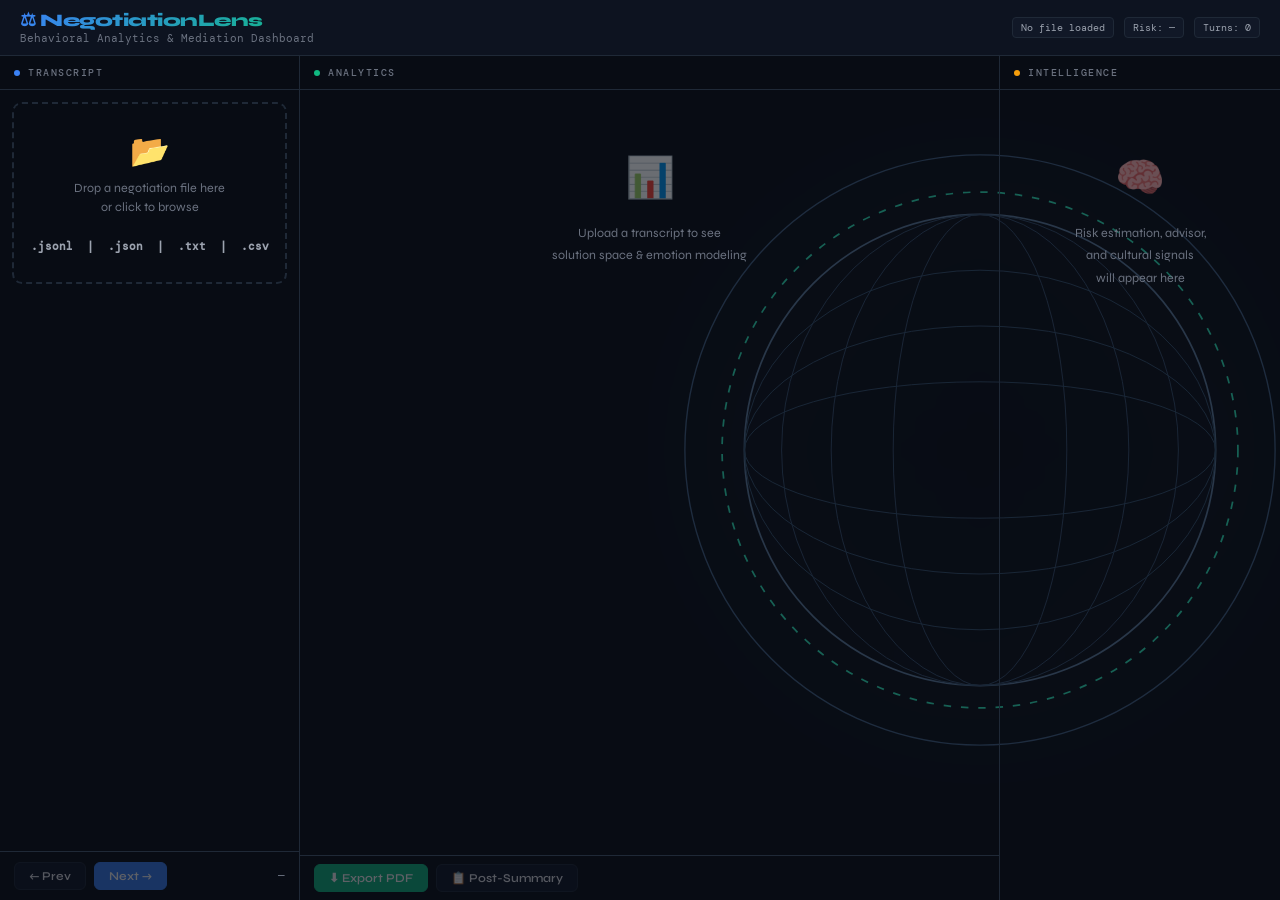
<file: templates/index.html>
<!DOCTYPE html>
<html lang="en">
<head>
<meta charset="UTF-8">
<meta name="viewport" content="width=device-width, initial-scale=1.0">
<title>Negotiation Dashboard</title>
<link rel="preconnect" href="https://fonts.googleapis.com">
<link href="https://fonts.googleapis.com/css2?family=DM+Mono:ital,wght@0,400;0,500;1,400&family=Syne:wght@400;600;700;800&display=swap" rel="stylesheet">
<style>
  :root {
    --bg:      #080c14;
    --surface: #0d1320;
    --card:    #111827;
    --border:  #1f2937;
    --accent:  #3b82f6;
    --green:   #10b981;
    --red:     #f43f5e;
    --amber:   #f59e0b;
    --muted:   #6b7280;
    --text:    #e5e7eb;
    --text2:   #9ca3af;
    --mono:    'DM Mono', monospace;
    --sans:    'Syne', sans-serif;
  }
  *, *::before, *::after { box-sizing: border-box; margin: 0; padding: 0; }
  html, body { height: 100%; overflow: hidden; }
  body {
    background: var(--bg);
    color: var(--text);
    font-family: var(--sans);
    display: flex;
    flex-direction: column;
  }

  /* ─── Top bar ─────────── */
  header {
    display: flex; align-items: center; gap: 14px;
    padding: 10px 20px;
    background: var(--surface);
    border-bottom: 1px solid var(--border);
    flex-shrink: 0;
  }
  header .logo {
    font-size: 1.1rem; font-weight: 800; letter-spacing: -0.5px;
    background: linear-gradient(135deg, #3b82f6, #10b981);
    -webkit-background-clip: text; -webkit-text-fill-color: transparent;
  }
  header .sub { font-size: 0.7rem; color: var(--muted); font-family: var(--mono); }
  .header-right { margin-left: auto; display: flex; gap: 10px; align-items: center; }
  .badge {
    font-size: 0.65rem; font-family: var(--mono);
    padding: 3px 8px; border-radius: 4px;
    background: var(--card); border: 1px solid var(--border);
    color: var(--text2);
  }
  .badge.green { border-color: var(--green); color: var(--green); }
  .badge.red   { border-color: var(--red);   color: var(--red);   }
  .badge.amber { border-color: var(--amber); color: var(--amber); }

  .bg-globe {
    position: fixed;
    right: -10px;
    top: 50%;
    width: 620px;
    height: 620px;
    transform: translateY(-50%);
    opacity: 0.42;
    pointer-events: none;
    z-index: 0;
    filter: drop-shadow(0 0 40px rgba(59,130,246,0.2)); mix-blend-mode: screen;
  }
  .bg-globe svg { width:100%; height:100%; }
  .bg-globe .ring { fill:none; stroke:#35506f; stroke-width:1.1; }
  .bg-globe .meridian { fill:none; stroke:#2a3f58; stroke-width:0.8; }
  .bg-globe .latitude { fill:none; stroke:#29425a; stroke-width:0.8; }
  .bg-globe .outline { fill:none; stroke:#4f6a87; stroke-width:1.4; }
  .bg-globe .sweep { fill:none; stroke:#22d3a5; stroke-width:1.4; stroke-dasharray:6 8; transform-origin:50% 50%; animation: spinGlobe 18s linear infinite; }
  @keyframes spinGlobe { from { transform: rotate(0deg);} to {transform: rotate(360deg);} }
  header, .main { position: relative; z-index: 1; }


  /* ─── Main layout ─────── */
  .main {
    display: grid;
    grid-template-columns: 300px 1fr 280px;
    flex: 1;
    overflow: hidden;
    gap: 0;
  }

  /* ─── Panels ──────────── */
  .panel {
    border-right: 1px solid var(--border);
    display: flex; flex-direction: column;
    overflow: hidden;
  }
  .panel:last-child { border-right: none; }
  .panel-header {
    padding: 10px 14px;
    font-size: 0.65rem; font-family: var(--mono); font-weight: 500;
    text-transform: uppercase; letter-spacing: 1.5px;
    color: var(--muted);
    border-bottom: 1px solid var(--border);
    flex-shrink: 0;
    display: flex; align-items: center; gap: 8px;
  }
  .panel-header .dot {
    width: 6px; height: 6px; border-radius: 50%;
    background: var(--accent);
  }
  .panel-body {
    flex: 1; overflow-y: auto; padding: 12px;
    scrollbar-width: thin; scrollbar-color: var(--border) transparent;
  }
  .panel-body::-webkit-scrollbar { width: 4px; }
  .panel-body::-webkit-scrollbar-thumb { background: var(--border); border-radius: 4px; }

  /* ─── Upload zone ─────── */
  #upload-zone {
    border: 2px dashed var(--border);
    border-radius: 10px;
    padding: 28px 16px;
    text-align: center;
    cursor: pointer;
    transition: all 0.2s;
  }
  #upload-zone:hover, #upload-zone.drag { border-color: var(--accent); background: rgba(59,130,246,0.05); }
  #upload-zone .icon { font-size: 2rem; margin-bottom: 8px; }
  #upload-zone p { font-size: 0.78rem; color: var(--muted); line-height: 1.5; }
  #upload-zone strong { color: var(--text2); font-family: var(--mono); font-size: 0.7rem; }
  #file-input { display: none; }

  /* ─── Transcript ──────── */
  .turn {
    padding: 8px 10px; border-radius: 7px;
    margin-bottom: 6px;
    border: 1px solid var(--border);
    font-size: 0.78rem; line-height: 1.5;
    transition: all 0.2s;
  }
  .turn.buyer  { background: rgba(59,130,246,0.06); border-color: rgba(59,130,246,0.2); }
  .turn.seller { background: rgba(244,63,94,0.06);  border-color: rgba(244,63,94,0.2); }
  .turn.mediator { background: rgba(16,185,129,0.06); border-color: rgba(16,185,129,0.2); }
  .turn.current { box-shadow: 0 0 0 2px var(--accent); }
  .turn.future { opacity: 0.25; filter: blur(0.5px); }
  .turn-label {
    font-family: var(--mono); font-size: 0.6rem; font-weight: 500;
    margin-bottom: 3px;
    display: flex; justify-content: space-between;
  }
  .turn-label .buyer-l  { color: var(--accent); }
  .turn-label .seller-l { color: var(--red); }
  .turn-label .mediator-l { color: var(--green); }
  .turn-label .turn-idx { color: var(--muted); }

  /* ─── Emotion pills ───── */
  .emo-pills { display: flex; gap: 4px; flex-wrap: wrap; margin-top: 5px; }
  .emo-pill {
    font-size: 0.55rem; font-family: var(--mono);
    padding: 2px 6px; border-radius: 3px;
    background: var(--surface); border: 1px solid var(--border);
    color: var(--muted);
  }
  .emo-pill.high { border-color: var(--amber); color: var(--amber); }

  /* ─── Controls ────────── */
  .controls {
    padding: 10px 14px;
    border-top: 1px solid var(--border);
    display: flex; gap: 8px; align-items: center;
    flex-shrink: 0;
  }
  .btn {
    padding: 6px 14px; border-radius: 6px;
    font-family: var(--sans); font-size: 0.75rem; font-weight: 600;
    cursor: pointer; border: 1px solid var(--border);
    background: var(--card); color: var(--text);
    transition: all 0.15s;
  }
  .btn:hover:not(:disabled) { background: var(--accent); border-color: var(--accent); color: white; }
  .btn:disabled { opacity: 0.35; cursor: not-allowed; }
  .btn.accent { background: var(--accent); border-color: var(--accent); color: white; }
  .btn.accent:hover { background: #2563eb; }
  .btn.green { background: var(--green); border-color: var(--green); color: white; }
  .btn.green:hover { background: #059669; }
  .turn-counter {
    font-family: var(--mono); font-size: 0.7rem;
    color: var(--muted); margin-left: auto;
  }

  /* ─── Viz panel ───────── */
  .viz-panel {
    display: flex; flex-direction: column; gap: 0;
    overflow: hidden;
  }
  .viz-top {
    flex: 1; padding: 12px;
    display: flex; flex-direction: column; gap: 10px;
    overflow-y: auto;
    scrollbar-width: thin; scrollbar-color: var(--border) transparent;
  }
  .viz-card {
    background: var(--card); border: 1px solid var(--border);
    border-radius: 8px; overflow: hidden;
  }
  .viz-card-header {
    padding: 7px 12px;
    font-size: 0.63rem; font-family: var(--mono);
    color: var(--muted); text-transform: uppercase; letter-spacing: 1px;
    border-bottom: 1px solid var(--border);
    display: flex; align-items: center; justify-content: space-between;
  }
  .viz-card img { width: 100%; display: block; }
  .emotion-select {
    background: var(--surface); border: 1px solid var(--border);
    color: var(--text2); font-family: var(--mono); font-size: 0.65rem;
    padding: 2px 6px; border-radius: 4px; cursor: pointer;
  }
  .emotion-select:focus { outline: none; border-color: var(--accent); }

  /* ─── Stats grid ──────── */
  .stat-grid { display: grid; grid-template-columns: 1fr 1fr; gap: 6px; margin-bottom: 10px; }
  .stat-card {
    background: var(--card); border: 1px solid var(--border);
    border-radius: 7px; padding: 8px 10px;
  }
  .stat-label { font-size: 0.58rem; font-family: var(--mono); color: var(--muted); text-transform: uppercase; letter-spacing: 1px; }
  .stat-val   { font-size: 1.2rem; font-weight: 700; margin-top: 2px; }
  .stat-val.blue  { color: var(--accent); }
  .stat-val.green { color: var(--green); }
  .stat-val.red   { color: var(--red); }
  .stat-val.amber { color: var(--amber); }

  /* ─── Risk bar ────────── */
  .risk-bar-wrap { background: var(--border); border-radius: 3px; height: 6px; margin: 6px 0; overflow: hidden; }
  .risk-bar { height: 100%; border-radius: 3px; transition: width 0.4s; }

  /* ─── Advisor card ────── */
  .advisor-card {
    background: var(--card); border: 1px solid var(--border);
    border-radius: 8px; padding: 10px 12px; margin-bottom: 8px;
  }
  .advisor-card.intervene { border-color: var(--amber); }
  .advisor-top { display: flex; align-items: center; gap: 8px; margin-bottom: 7px; }
  .advisor-badge {
    font-size: 0.6rem; font-family: var(--mono); font-weight: 600;
    padding: 2px 8px; border-radius: 4px;
  }
  .advisor-badge.intervene { background: rgba(245,158,11,0.15); border: 1px solid var(--amber); color: var(--amber); }
  .advisor-badge.observe   { background: rgba(16,185,129,0.1);  border: 1px solid var(--green); color: var(--green); }
  .odds-bar { display: flex; height: 8px; border-radius: 4px; overflow: hidden; margin: 6px 0; }
  .odds-success  { background: var(--green); transition: flex 0.4s; }
  .odds-walkaway { background: var(--red);   transition: flex 0.4s; }
  .suggestion-text {
    font-size: 0.72rem; color: var(--text2); line-height: 1.5;
    padding: 6px 8px; background: var(--surface); border-radius: 5px;
    border-left: 2px solid var(--accent); font-style: italic;
    margin-top: 6px;
  }
  .reasons-list { margin-top: 5px; }
  .reason-item {
    font-size: 0.65rem; font-family: var(--mono); color: var(--text2);
    padding: 2px 0;
  }
  .reason-item::before { content: '⚠ '; color: var(--amber); }

  /* ─── Country panel ───── */
  .country-row { display: flex; gap: 8px; margin-bottom: 8px; }
  .country-card {
    flex: 1; background: var(--card); border: 1px solid var(--border);
    border-radius: 7px; padding: 8px 10px;
  }
  .country-role { font-size: 0.58rem; font-family: var(--mono); color: var(--muted); text-transform: uppercase; letter-spacing: 1px; }
  .country-name { font-size: 1rem; font-weight: 700; margin-top: 2px; }
  .country-conf { font-size: 0.62rem; font-family: var(--mono); color: var(--muted); margin-top: 1px; }
  .country-card.buyer  { border-left: 3px solid var(--accent); }
  .country-card.seller { border-left: 3px solid var(--red); }

  /* ─── Placeholder ─────── */
  .placeholder {
    text-align: center; padding: 40px 20px;
    color: var(--muted); font-size: 0.78rem; line-height: 1.8;
  }
  .placeholder .ph-icon { font-size: 2.5rem; margin-bottom: 8px; opacity: 0.4; }

  /* ─── Export bar ──────── */
  .export-bar {
    padding: 8px 14px; border-top: 1px solid var(--border);
    display: flex; gap: 8px; flex-shrink: 0;
  }

  /* ─── Toast ───────────── */
  #toast {
    position: fixed; bottom: 20px; left: 50%; transform: translateX(-50%);
    background: var(--green); color: white;
    padding: 8px 18px; border-radius: 6px;
    font-size: 0.78rem; font-family: var(--mono);
    opacity: 0; pointer-events: none; transition: opacity 0.3s;
    z-index: 100;
  }
  #toast.show { opacity: 1; }
  #toast.error { background: var(--red); }

  /* ─── Loading spinner ─── */
  .spinner {
    width: 18px; height: 18px; border-radius: 50%;
    border: 2px solid var(--border); border-top-color: var(--accent);
    animation: spin 0.8s linear infinite; display: none;
  }
  @keyframes spin { to { transform: rotate(360deg); } }

  /* ─── Section label ───── */
  .section-label {
    font-size: 0.6rem; font-family: var(--mono); color: var(--muted);
    text-transform: uppercase; letter-spacing: 1.5px; margin-bottom: 6px;
    padding-bottom: 4px; border-bottom: 1px solid var(--border);
  }
</style>
</head>
<body>

<div class="bg-globe" aria-hidden="true">
  <svg viewBox="0 0 500 500">
    <circle class="ring" cx="250" cy="250" r="238"/>
    <circle class="outline" cx="250" cy="250" r="190"/>
    <ellipse class="meridian" cx="250" cy="250" rx="70" ry="190"/>
    <ellipse class="meridian" cx="250" cy="250" rx="120" ry="190"/>
    <ellipse class="meridian" cx="250" cy="250" rx="160" ry="190"/>
    <ellipse class="latitude" cx="250" cy="250" rx="190" ry="55"/>
    <ellipse class="latitude" cx="250" cy="250" rx="190" ry="100"/>
    <ellipse class="latitude" cx="250" cy="250" rx="190" ry="145"/>
    <circle class="sweep" cx="250" cy="250" r="208"/>
  </svg>
</div>

<header>
  <div>
    <div class="logo">⚖ NegotiationLens</div>
    <div class="sub">Behavioral Analytics & Mediation Dashboard</div>
  </div>
  <div class="header-right">
    <span id="hdr-filename" class="badge">No file loaded</span>
    <span id="hdr-risk"     class="badge">Risk: —</span>
    <span id="hdr-turns"    class="badge">Turns: 0</span>
    <div class="spinner" id="global-spinner"></div>
  </div>
</header>

<div class="main">

  <!-- ── LEFT: Upload + Transcript ── -->
  <div class="panel" id="left-panel">
    <div class="panel-header"><div class="dot"></div> Transcript</div>
    <div class="panel-body" id="transcript-body">
      <div id="upload-zone" onclick="document.getElementById('file-input').click()"
           ondragover="ev.preventDefault();this.classList.add('drag')"
           ondragleave="this.classList.remove('drag')"
           ondrop="handleDrop(event)">
        <div class="icon">📂</div>
        <p>Drop a negotiation file here<br>or click to browse</p>
        <br>
        <strong>.jsonl &nbsp;|&nbsp; .json &nbsp;|&nbsp; .txt &nbsp;|&nbsp; .csv</strong>
      </div>
      <input type="file" id="file-input" accept=".json,.jsonl,.txt,.csv" onchange="handleFile(event)">
      <div id="turns-list"></div>
    </div>
    <div class="controls">
      <button class="btn" id="btn-prev" disabled onclick="step(-1)">← Prev</button>
      <button class="btn accent" id="btn-next" disabled onclick="step(1)">Next →</button>
      <span class="turn-counter" id="turn-counter">—</span>
    </div>
  </div>

  <!-- ── CENTER: Visualizations ── -->
  <div class="panel viz-panel">
    <div class="panel-header"><div class="dot" style="background:var(--green)"></div> Analytics</div>
    <div class="viz-top" id="viz-area">
      <div class="placeholder">
        <div class="ph-icon">📊</div>
        <div>Upload a transcript to see<br>solution space & emotion modeling</div>
      </div>
    </div>
    <div class="export-bar">
      <button class="btn green" id="btn-export" disabled onclick="exportPDF()">⬇ Export PDF</button>
      <button class="btn" id="btn-summary" disabled onclick="showSummary()">📋 Post-Summary</button>
    </div>
  </div>

  <!-- ── RIGHT: Sidebar analytics ── -->
  <div class="panel">
    <div class="panel-header"><div class="dot" style="background:var(--amber)"></div> Intelligence</div>
    <div class="panel-body" id="sidebar-body">
      <div class="placeholder">
        <div class="ph-icon">🧠</div>
        <div>Risk estimation, advisor,<br>and cultural signals<br>will appear here</div>
      </div>
    </div>
  </div>

</div>

<div id="toast"></div>

<script>
let state = {
  turns: [],
  prefs: {},
  currentIdx: -1,
  filename: '',
  preImg: '',
  postImg: '',
  emotionImg: '',
  currentDim: 'valence',
};

// ─── Drag & drop ───────────────────────────────────────────────────────────
function handleDrop(ev) {
  ev.preventDefault();
  document.getElementById('upload-zone').classList.remove('drag');
  const file = ev.dataTransfer.files[0];
  if (file) uploadFile(file);
}
function handleFile(ev) {
  const file = ev.target.files[0];
  if (file) uploadFile(file);
}

// ─── Upload ────────────────────────────────────────────────────────────────
async function uploadFile(file) {
  showSpinner(true);
  const fd = new FormData();
  fd.append('file', file);
  try {
    const res  = await fetch('/upload', { method: 'POST', body: fd });
    const data = await res.json();
    if (data.error) { toast(data.error, true); return; }
    state.turns    = data.turns;
    state.prefs    = data.preferences;
    state.filename = data.filename;
    state.preImg   = data.pareto_img;
    state.currentIdx = -1;
    document.getElementById('upload-zone').style.display = 'none';
    renderTranscript();
    renderPreViz(data);
    renderCountry(data.country);
    document.getElementById('btn-next').disabled = false;
    document.getElementById('btn-export').disabled = false;
    document.getElementById('btn-summary').disabled = false;
    document.getElementById('hdr-filename').textContent = data.filename;
    document.getElementById('hdr-turns').textContent = `Turns: ${data.turns.length}`;
    toast('Transcript loaded successfully');
  } catch(e) { toast('Upload failed: ' + e.message, true); }
  finally { showSpinner(false); }
}

// ─── Render transcript ─────────────────────────────────────────────────────
function renderTranscript() {
  const list = document.getElementById('turns-list');
  list.innerHTML = state.turns.map((t, i) => {
    const role = t.speaker.toLowerCase();
    const emos = t.emotions || {};
    const pills = Object.entries(emos)
      .filter(([k]) => k !== 'valence')
      .map(([k, v]) => `<span class="emo-pill ${v > 0.3 ? 'high' : ''}">${k}: ${v.toFixed(2)}</span>`)
      .join('');
    return `
    <div class="turn ${role}" id="turn-${i}" data-idx="${i}">
      <div class="turn-label">
        <span class="${role}-l">${t.speaker}</span>
        <span class="turn-idx">#${i}</span>
      </div>
      <div>${escHtml(t.text)}</div>
      <div class="emo-pills">${pills}</div>
    </div>`;
  }).join('');
  updateTurnHighlights();
}

// ─── Step through turns ────────────────────────────────────────────────────
async function step(dir) {
  const newIdx = state.currentIdx + dir;
  if (newIdx < 0 || newIdx >= state.turns.length) return;
  state.currentIdx = newIdx;
  updateTurnHighlights();
  document.getElementById('turn-counter').textContent = `${newIdx + 1} / ${state.turns.length}`;
  document.getElementById('btn-prev').disabled = newIdx <= 0;
  document.getElementById('btn-next').disabled = newIdx >= state.turns.length - 1;
  // Scroll current turn into view
  const el = document.getElementById(`turn-${newIdx}`);
  if (el) el.scrollIntoView({ behavior: 'smooth', block: 'nearest' });

  showSpinner(true);
  try {
    const res  = await fetch('/step', {
      method: 'POST',
      headers: { 'Content-Type': 'application/json' },
      body: JSON.stringify({ idx: newIdx, turns: state.turns, emotion_dim: state.currentDim }),
    });
    const data = await res.json();
    state.emotionImg = data.emotion_img;
    renderStepViz(data);
    renderSidebar(data);
    document.getElementById('hdr-risk').textContent = `Risk: ${data.risk.label}`;
    document.getElementById('hdr-risk').className = 'badge ' + riskColor(data.risk.label);
  } catch(e) { toast('Step error: ' + e, true); }
  finally { showSpinner(false); }
}

function updateTurnHighlights() {
  document.querySelectorAll('.turn').forEach(el => {
    const i = parseInt(el.dataset.idx);
    el.classList.remove('current', 'future');
    if (i === state.currentIdx) el.classList.add('current');
    if (i > state.currentIdx)  el.classList.add('future');
  });
}

// ─── Pre-negotiation viz ───────────────────────────────────────────────────
function renderPreViz(data) {
  const area = document.getElementById('viz-area');
  area.innerHTML = `
    <div class="viz-card">
      <div class="viz-card-header">Pre-Negotiation Solution Space</div>
      <img src="data:image/png;base64,${data.pareto_img}" alt="Pareto">
    </div>
    <div class="viz-card">
      <div class="viz-card-header">
        Emotion Trajectory
        <select class="emotion-select" onchange="changeDim(this.value)">
          <option value="valence">Valence</option>
          <option value="anger">Anger</option>
          <option value="joy">Joy</option>
          <option value="fear">Fear</option>
          <option value="sadness">Sadness</option>
        </select>
      </div>
      <img id="emotion-img" src="" alt="Emotions" style="display:none">
      <div id="emo-placeholder" style="padding:20px;text-align:center;color:var(--muted);font-size:0.75rem">
        Step through turns to see emotion trajectory
      </div>
    </div>`;
}

function renderStepViz(data) {
  const img = document.getElementById('emotion-img');
  const ph  = document.getElementById('emo-placeholder');
  if (img) {
    img.src = 'data:image/png;base64,' + data.emotion_img;
    img.style.display = 'block';
    if (ph) ph.style.display = 'none';
  }
}

async function changeDim(dim) {
  state.currentDim = dim;
  if (state.currentIdx < 0) return;
  showSpinner(true);
  try {
    const res  = await fetch('/step', {
      method: 'POST',
      headers: { 'Content-Type': 'application/json' },
      body: JSON.stringify({ idx: state.currentIdx, turns: state.turns, emotion_dim: dim }),
    });
    const data = await res.json();
    state.emotionImg = data.emotion_img;
    renderStepViz(data);
  } finally { showSpinner(false); }
}

// ─── Post-summary ──────────────────────────────────────────────────────────
async function showSummary() {
  showSpinner(true);
  try {
    const res  = await fetch('/summary', {
      method: 'POST',
      headers: { 'Content-Type': 'application/json' },
      body: JSON.stringify({ turns: state.turns, prefs: state.prefs }),
    });
    const data = await res.json();
    state.postImg    = data.post_img;
    state.emotionImg = data.emotion_img;
    const area = document.getElementById('viz-area');
    area.innerHTML = `
      <div style="font-size:0.65rem;font-family:var(--mono);color:var(--green);padding:4px 0 8px;border-bottom:1px solid var(--border);margin-bottom:8px">
        ✓ POST-NEGOTIATION SUMMARY
      </div>
      <div class="stat-grid">
        <div class="stat-card"><div class="stat-label">Final Risk</div><div class="stat-val ${riskColor(data.risk.label)}">${data.risk.label}</div></div>
        <div class="stat-card"><div class="stat-label">Agreement</div><div class="stat-val green">${data.final_price ? '$' + data.final_price.toFixed(0) : 'N/A'}</div></div>
        <div class="stat-card"><div class="stat-label">Neg. Signals</div><div class="stat-val amber">${data.risk.negative_signals}</div></div>
        <div class="stat-card"><div class="stat-label">Threats</div><div class="stat-val red">${data.risk.threats}</div></div>
      </div>
      <div class="viz-card">
        <div class="viz-card-header">Post-Negotiation Solution Space ${data.final_price ? '— Agreement marked' : ''}</div>
        <img src="data:image/png;base64,${data.post_img}">
      </div>
      <div class="viz-card">
        <div class="viz-card-header">Full Emotion Trajectory</div>
        <img src="data:image/png;base64,${data.emotion_img}">
      </div>`;
  } catch(e) { toast('Summary error: ' + e, true); }
  finally { showSpinner(false); }
}

// ─── Sidebar ───────────────────────────────────────────────────────────────
function renderSidebar(data) {
  const risk    = data.risk;
  const advisor = data.advisor;
  const riskW   = Math.round(risk.score * 100);
  const riskC   = risk.label === 'Low' ? 'var(--green)' : risk.label === 'Medium' ? 'var(--amber)' : 'var(--red)';
  const reasons = (advisor.reasons || []).map(r => `<div class="reason-item">${r}</div>`).join('');
  document.getElementById('sidebar-body').innerHTML = `
    <div class="section-label">Failure Risk</div>
    <div class="stat-grid">
      <div class="stat-card">
        <div class="stat-label">Score</div>
        <div class="stat-val ${riskColor(risk.label)}">${(risk.score * 100).toFixed(0)}%</div>
      </div>
      <div class="stat-card">
        <div class="stat-label">Level</div>
        <div class="stat-val ${riskColor(risk.label)}">${risk.label}</div>
      </div>
    </div>
    <div class="risk-bar-wrap"><div class="risk-bar" style="width:${riskW}%;background:${riskC}"></div></div>

    <div class="section-label">Advisor</div>
    <div class="advisor-card ${advisor.should_intervene ? 'intervene' : ''}">
      <div class="advisor-top">
        <span class="advisor-badge ${advisor.should_intervene ? 'intervene' : 'observe'}">${advisor.action}</span>
        <span style="font-size:0.65rem;font-family:var(--mono);color:var(--muted)">${advisor.should_intervene ? 'Intervention recommended' : 'Monitoring'}</span>
      </div>
      <div style="font-size:0.62rem;font-family:var(--mono);color:var(--muted);margin-bottom:4px">
        Success ${(advisor.success_odds * 100).toFixed(0)}% &nbsp;|&nbsp; Walkaway ${(advisor.walkaway_odds * 100).toFixed(0)}%
      </div>
      <div class="odds-bar">
        <div class="odds-success"  style="flex:${advisor.success_odds}"></div>
        <div class="odds-walkaway" style="flex:${advisor.walkaway_odds}"></div>
      </div>
      ${reasons ? `<div class="reasons-list">${reasons}</div>` : ''}
      <div class="suggestion-text">${advisor.suggestion}</div>
    </div>

    <div id="country-section"></div>`;
}

function renderCountry(country) {
  const bConf = (country.buyer.confidence * 100).toFixed(0);
  const sConf = (country.seller.confidence * 100).toFixed(0);
  // Defer insertion into sidebar (may not exist yet)
  const section = document.getElementById('country-section');
  if (!section) {
    setTimeout(() => renderCountry(country), 500);
    return;
  }
  const existing = document.getElementById('sidebar-body');
  existing.innerHTML += `
    <div class="section-label" style="margin-top:10px">Country of Origin</div>
    <div style="font-size:0.62rem;font-family:var(--mono);color:var(--muted);margin-bottom:6px">
      Detected language: ${country.language}
    </div>
    <div class="country-row">
      <div class="country-card buyer">
        <div class="country-role">Buyer</div>
        <div class="country-name">${country.buyer.country}</div>
        <div class="country-conf">${bConf}% confidence</div>
      </div>
      <div class="country-card seller">
        <div class="country-role">Seller</div>
        <div class="country-name">${country.seller.country}</div>
        <div class="country-conf">${sConf}% confidence</div>
      </div>
    </div>`;
}

// ─── PDF Export ────────────────────────────────────────────────────────────
async function exportPDF() {
  showSpinner(true);
  toast('Generating PDF…');
  // Get latest post-summary data if not already done
  if (!state.postImg) {
    try {
      const res  = await fetch('/summary', {
        method: 'POST',
        headers: {'Content-Type':'application/json'},
        body: JSON.stringify({turns: state.turns, prefs: state.prefs}),
      });
      const data = await res.json();
      state.postImg    = data.post_img;
      state.emotionImg = data.emotion_img;
    } catch(e) {}
  }
  try {
    const res = await fetch('/export_pdf', {
      method: 'POST',
      headers: {'Content-Type': 'application/json'},
      body: JSON.stringify({
        turns: state.turns,
        prefs: state.prefs,
        filename: state.filename,
        pre_img: state.preImg,
        post_img: state.postImg,
        emotion_img: state.emotionImg,
      }),
    });
    const blob = await res.blob();
    const url  = URL.createObjectURL(blob);
    const a    = document.createElement('a');
    a.href = url; a.download = 'negotiation_report.pdf';
    a.click(); URL.revokeObjectURL(url);
    toast('PDF downloaded!');
  } catch(e) { toast('PDF export failed: ' + e, true); }
  finally { showSpinner(false); }
}

// ─── Helpers ───────────────────────────────────────────────────────────────
function riskColor(label) {
  return label === 'Low' ? 'green' : label === 'Medium' ? 'amber' : 'red';
}
function showSpinner(v) {
  document.getElementById('global-spinner').style.display = v ? 'block' : 'none';
}
function toast(msg, err) {
  const t = document.getElementById('toast');
  t.textContent = msg;
  t.className   = 'show' + (err ? ' error' : '');
  setTimeout(() => { t.className = ''; }, 3000);
}
function escHtml(s) {
  return s.replace(/&/g,'&amp;').replace(/</g,'&lt;').replace(/>/g,'&gt;');
}
</script>
</body>
</html>
</file>
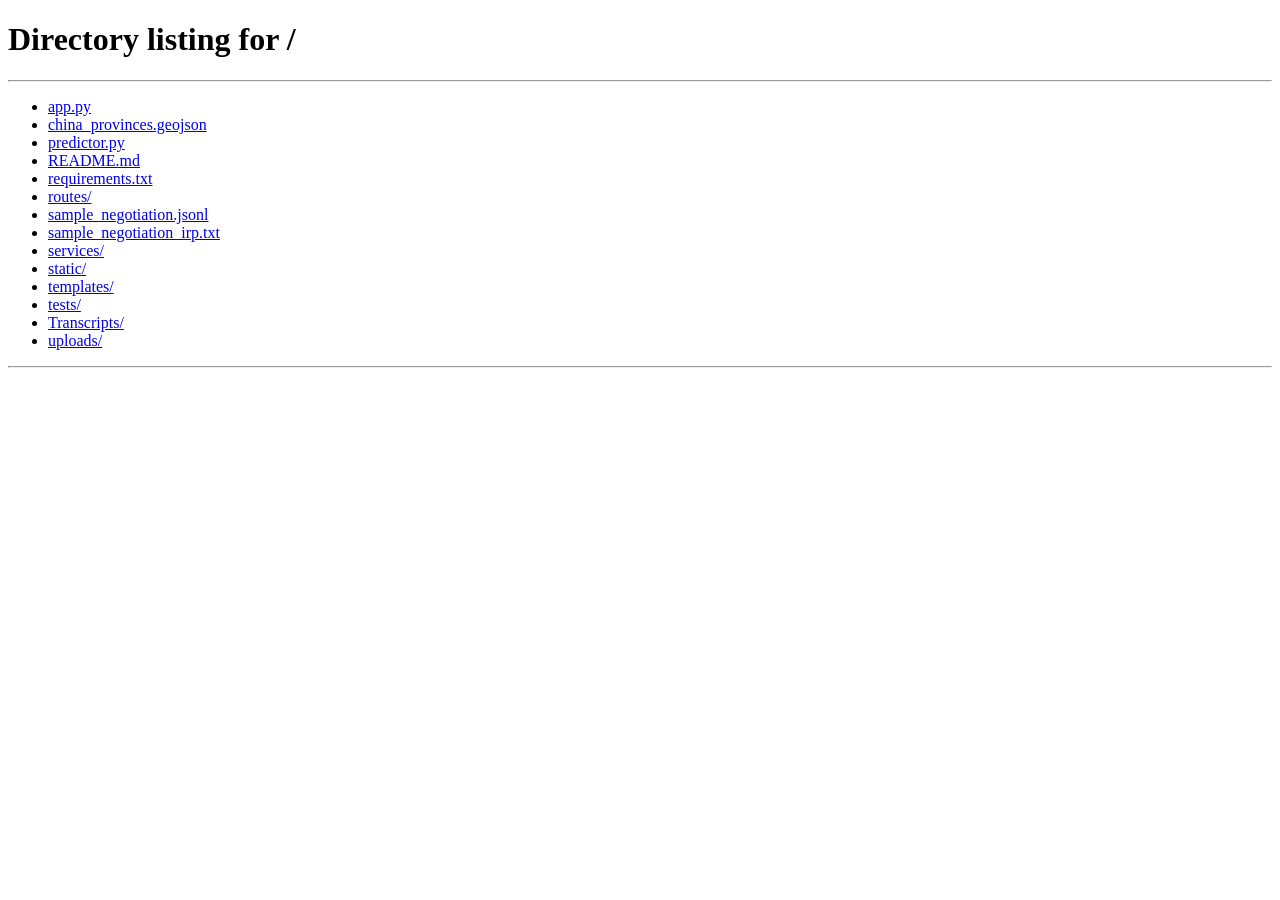
<file: templates/post.html>
<!DOCTYPE html>
<html lang="en">
<head>
<meta charset="UTF-8"><meta name="viewport" content="width=device-width, initial-scale=1.0">
<title>NegotiationLens — Summary</title>
<link href="https://fonts.googleapis.com/css2?family=Instrument+Serif:ital@0;1&family=Instrument+Sans:wght@400;500;600&family=JetBrains+Mono:wght@400;500&display=swap" rel="stylesheet">
<style>
:root{--bg:#07090f;--surface:#0c1018;--card:#0e1521;--border:#1a2333;--teal:#22d3a5;--accent:#4f91ff;--red:#f43f5e;--amber:#f59e0b;--muted:#4b607a;--text:#e2e8f0;--text2:#94a3b8;--serif:'Instrument Serif',serif;--sans:'Instrument Sans',sans-serif;--mono:'JetBrains Mono',monospace;}
*,*::before,*::after{box-sizing:border-box;margin:0;padding:0;}
html,body{height:100%;background:var(--bg);color:var(--text);font-family:var(--sans);}
body{display:flex;flex-direction:column;overflow:hidden;}
nav{display:flex;align-items:center;padding:11px 22px;border-bottom:1px solid var(--border);flex-shrink:0;gap:10px;}
.logo{font-family:var(--serif);font-size:1.15rem;letter-spacing:-0.5px;}.logo span{color:var(--teal);}
.steps{display:flex;}
.step{padding:4px 13px;font-size:0.58rem;font-family:var(--mono);color:var(--muted);border:1px solid var(--border);border-right:none;background:var(--surface);}
.step:first-child{border-radius:5px 0 0 5px;}.step:last-child{border-right:1px solid var(--border);border-radius:0 5px 5px 0;}
.step.active{color:var(--teal);border-color:var(--teal);background:rgba(34,211,165,0.06);}
.step.done{color:var(--accent);border-color:rgba(79,145,255,0.25);}
.nav-r{margin-left:auto;display:flex;align-items:center;gap:8px;}
.btn{padding:6px 16px;border-radius:6px;font-size:0.78rem;font-weight:600;cursor:pointer;border:1px solid var(--border);background:var(--card);color:var(--text);font-family:var(--sans);transition:all 0.15s;}
.btn:hover:not(:disabled){opacity:0.85;}
.btn:disabled{opacity:0.3;cursor:not-allowed;}
.btn.back{background:var(--surface);color:var(--text2);}
.btn.pdf{background:var(--teal);border-color:var(--teal);color:#07090f;font-size:0.82rem;padding:7px 20px;}
.spin{width:15px;height:15px;border-radius:50%;border:2px solid var(--border);border-top-color:var(--teal);animation:spin 0.7s linear infinite;display:none;}
@keyframes spin{to{transform:rotate(360deg);}}

.page{flex:1;overflow:hidden;padding:20px 26px;scrollbar-width:thin;scrollbar-color:var(--border) transparent;}
.page::-webkit-scrollbar{width:4px;}
.page::-webkit-scrollbar-thumb{background:var(--border);}

.eyebrow{font-family:var(--mono);font-size:0.58rem;letter-spacing:2.5px;text-transform:uppercase;color:var(--teal);margin-bottom:6px;}
.page-title{font-family:var(--serif);font-size:2rem;letter-spacing:-0.5px;margin-bottom:4px;}
.page-sub{font-size:0.82rem;color:var(--text2);margin-bottom:24px;}

/* Loading state */
.loading-box{background:var(--card);border:1px solid var(--border);border-radius:12px;padding:48px;text-align:center;margin-bottom:20px;}
.loading-box .spin-lg{width:36px;height:36px;border-radius:50%;border:3px solid var(--border);border-top-color:var(--teal);animation:spin 0.8s linear infinite;margin:0 auto 14px;}
.loading-box p{color:var(--muted);font-size:0.82rem;font-family:var(--mono);}

/* Outcome card */
.outcome-card{background:linear-gradient(135deg,rgba(34,211,165,0.1),rgba(79,145,255,0.06));border:1px solid rgba(34,211,165,0.3);border-radius:14px;padding:20px 24px;margin-bottom:20px;display:grid;grid-template-columns:auto 1fr;gap:20px;align-items:center;}
.outcome-icon{font-size:2.8rem;}
.outcome-label{font-family:var(--mono);font-size:0.58rem;letter-spacing:2px;text-transform:uppercase;color:var(--teal);margin-bottom:4px;}
.outcome-issues{display:flex;flex-wrap:wrap;gap:6px;margin-top:8px;}
.issue-chip{font-family:var(--mono);font-size:0.65rem;padding:3px 10px;border-radius:5px;background:rgba(34,211,165,0.08);border:1px solid rgba(34,211,165,0.2);color:var(--teal);}
.no-outcome{background:rgba(244,63,94,0.05);border:1px solid rgba(244,63,94,0.2);border-radius:10px;padding:14px 18px;font-size:0.82rem;color:var(--text2);margin-bottom:20px;}

/* Plot grid */
.summary-grid{display:grid;grid-template-columns:1.2fr 1fr 1fr;gap:14px;align-items:stretch;height:calc(100vh - 185px);}
.left-col,.mid-col,.right-col{display:flex;flex-direction:column;gap:12px;min-height:0;}
.plot-grid{display:grid;grid-template-columns:1fr;gap:14px;margin-bottom:0;flex:1;min-height:0;}
.plot-card{background:var(--card);border:1px solid var(--border);border-radius:11px;overflow:hidden;position:relative;display:flex;flex-direction:column;min-height:0;}
.plot-head{padding:9px 14px;border-bottom:1px solid var(--border);font-family:var(--mono);font-size:0.56rem;letter-spacing:1.2px;text-transform:uppercase;color:var(--muted);display:flex;justify-content:space-between;align-items:center;}
.plot-card img{width:100%;display:block;}
.plot-ph{padding:50px;text-align:center;color:var(--muted);font-size:0.75rem;}
.plot-host{flex:1;height:100%;min-height:280px;background:#0a1520;}
.plot-tip{position:absolute;pointer-events:none;background:#0b1220;border:1px solid #24364f;border-radius:6px;padding:6px 8px;font-size:11px;color:#dbeafe;max-width:320px;display:none;z-index:10;}

/* Full-width card */
.fw-card{background:var(--card);border:1px solid var(--border);border-radius:11px;overflow:hidden;margin-bottom:0;flex:1;min-height:0;}

/* Dialogue stage (matched to negotiate page) */
.dialogue-stage{height:100%;min-height:280px;overflow-y:auto;padding:14px 16px;scrollbar-width:thin;scrollbar-color:var(--border) transparent;background:radial-gradient(circle at 10% 10%,rgba(79,145,255,0.09),transparent 45%),radial-gradient(circle at 85% 85%,rgba(34,211,165,0.07),transparent 55%);}
.dialogue-stage::-webkit-scrollbar{width:3px;}
.dialogue-stage::-webkit-scrollbar-thumb{background:var(--border);}
.bubble-wrap{margin-bottom:20px;display:flex;flex-direction:column;}
.bubble-wrap.buyer{align-items:flex-start;}
.bubble-wrap.seller{align-items:flex-end;}
.bubble-wrap.mediator{align-items:center;}
.bubble-label{font-family:var(--mono);font-size:0.58rem;letter-spacing:0.8px;margin-bottom:5px;padding:0 4px;}
.bubble-label.buyer{color:var(--accent);}
.bubble-label.seller{color:var(--red);}
.bubble-label.mediator{color:var(--teal);}
.irp-tag{display:inline-block;margin-left:8px;padding:1px 7px;border-radius:999px;border:1px solid rgba(148,163,184,0.45);font-size:0.54rem;letter-spacing:0.5px;color:#cbd5e1;background:rgba(12,16,24,0.65);}
.irp-tag.interest{border-color:rgba(34,211,165,0.6);color:#6ee7b7;}
.irp-tag.right{border-color:rgba(79,145,255,0.55);color:#93c5fd;}
.irp-tag.power{border-color:rgba(244,63,94,0.6);color:#fda4af;}
.bubble{max-width:82%;padding:14px 18px;border-radius:14px;font-size:0.88rem;line-height:1.65;position:relative;color:var(--text);}
.bubble.buyer{background:rgba(79,145,255,0.1);border:1px solid rgba(79,145,255,0.2);border-bottom-left-radius:4px;}
.bubble.seller{background:rgba(244,63,94,0.08);border:1px solid rgba(244,63,94,0.18);border-bottom-right-radius:4px;}
.bubble.mediator{background:rgba(34,211,165,0.08);border:1px solid rgba(34,211,165,0.18);}
.translation-line{margin-top:8px;padding-top:6px;border-top:1px dashed rgba(148,163,184,0.3);font-size:0.74rem;color:#bfd0e6;}
.bubble-emos{display:flex;flex-wrap:wrap;gap:4px;margin-top:10px;padding-top:8px;border-top:1px solid rgba(255,255,255,0.06);}
.emo-chip{font-size:0.58rem;font-family:var(--mono);padding:2px 7px;border-radius:4px;background:var(--surface);border:1px solid var(--border);color:var(--muted);}
.qa-card{background:linear-gradient(155deg,rgba(15,23,42,0.98),rgba(8,13,22,0.98));border:1px solid rgba(79,145,255,0.24);border-radius:14px;padding:12px;display:flex;flex-direction:column;min-height:0;flex:1;box-shadow:0 14px 30px rgba(0,0,0,0.22);}
.qa-title{font-family:var(--mono);font-size:0.66rem;letter-spacing:1.4px;text-transform:uppercase;color:#b6cdf3;margin-bottom:4px;}
.qa-sub{font-size:0.72rem;color:var(--text2);line-height:1.45;margin-bottom:10px;}
.qa-tools{display:flex;justify-content:flex-end;margin:-2px 0 8px}.qa-tool{font-family:var(--mono);font-size:0.62rem;border:1px solid rgba(148,163,184,0.28);background:rgba(148,163,184,0.08);color:var(--text2);border-radius:7px;padding:5px 8px;cursor:pointer}.qa-tool:hover{border-color:var(--teal);color:var(--teal)}
.qa-icl{white-space:pre-wrap;font-family:var(--mono);font-size:0.68rem;line-height:1.45;max-height:260px;overflow:auto}
.qa-log{flex:1;min-height:180px;overflow-y:auto;border:1px solid rgba(148,163,184,0.16);border-radius:10px;background:rgba(7,9,15,0.45);padding:11px;margin-bottom:10px;scrollbar-width:thin;scrollbar-color:var(--border) transparent;}
.qa-msg{font-size:0.78rem;line-height:1.52;margin-bottom:10px;padding:9px 11px;border-radius:11px;max-width:92%;box-shadow:0 6px 14px rgba(0,0,0,0.16);}
.qa-msg.user{margin-left:auto;background:rgba(79,145,255,0.14);border:1px solid rgba(79,145,255,0.32);color:#dbeafe;border-bottom-right-radius:3px;}
.qa-msg.agent{margin-right:auto;background:rgba(34,211,165,0.09);border:1px solid rgba(34,211,165,0.25);color:#d6e2f5;border-bottom-left-radius:3px;}
.qa-msg.system{max-width:100%;background:rgba(148,163,184,0.08);border:1px dashed rgba(148,163,184,0.25);color:var(--text2);box-shadow:none;}
.qa-input-row{display:flex;gap:8px;align-items:flex-end;}
.qa-input{flex:1;min-width:0;border:1px solid var(--border);border-radius:10px;background:#09111d;color:var(--text);font-family:var(--sans);font-size:0.82rem;padding:10px 11px;}
.qa-input:focus{outline:none;border-color:var(--teal);box-shadow:0 0 0 2px rgba(34,211,165,0.12);}
.qa-send{border:1px solid var(--teal);border-radius:10px;background:var(--teal);color:#07090f;font-weight:800;padding:10px 13px;cursor:pointer;}

@media (max-width: 1180px){
  body{overflow:auto;}
  .page{overflow-y:auto;padding:16px;}
  nav{flex-wrap:wrap;}
  .nav-r{width:100%;justify-content:flex-start;margin-left:0;flex-wrap:wrap;}
  .summary-grid{grid-template-columns:1fr; height:auto;}
  .left-col,.mid-col,.right-col{min-height:360px;}
  .dialogue-stage{min-height:320px;max-height:58vh;}
  .plot-host{min-height:320px;}
  .qa-card{min-height:420px;}
}
@media (max-width: 620px){
  .steps{display:none;}
  .page-title{font-size:1.55rem;}
  .outcome-card{grid-template-columns:1fr;padding:14px;}
  .qa-input-row{flex-direction:column;}
  .qa-send,.qa-input{width:100%;}
}

/* KODIS outcome table */
.outcome-tbl{width:100%;border-collapse:collapse;}
.outcome-tbl td,.outcome-tbl th{padding:7px 12px;font-size:0.75rem;border-bottom:1px solid var(--border);text-align:left;}
.outcome-tbl th{font-family:var(--mono);font-size:0.58rem;letter-spacing:1px;text-transform:uppercase;color:var(--muted);background:var(--surface);}
.outcome-tbl td:last-child{font-family:var(--mono);font-size:0.7rem;color:var(--teal);}

/* Toast */
#toast{position:fixed;bottom:20px;left:50%;transform:translateX(-50%);padding:9px 20px;border-radius:7px;font-family:var(--mono);font-size:0.75rem;opacity:0;pointer-events:none;transition:opacity 0.3s;z-index:200;}
#toast.show{opacity:1;background:var(--teal);color:#07090f;}
#toast.err{opacity:1;background:var(--red);color:#fff;}
</style>
</head>
<body>
<nav>
  <div class="logo">Negotiation<span>Lens</span></div>
  <div class="steps">
    <div class="step done">01 Upload</div><div class="step done">02 Pre-Analysis</div>
    <div class="step done">03 Negotiate</div><div class="step active">04 Summary</div>
  </div>
  <div class="nav-r">
    <div class="spin" id="spin"></div>
    <button class="btn back" onclick="location.href='/negotiate'">← Back</button>
    <button class="btn" id="btn-json" disabled onclick="exportEnriched()">⬇ Download Enriched Dialogue</button>
    <button class="btn pdf" id="btn-pdf" disabled onclick="exportPDF()">⬇ Download PDF Report</button>
  </div>
</nav>

<div class="page">
  <div class="eyebrow">Step 04 — Post-Negotiation</div>
  <div class="page-title">Outcome Analysis</div>
  <div class="page-sub">Full review: final solution space, dispute summary, and downloadable report.</div>

  <div class="loading-box" id="loading-box">
    <div class="spin-lg"></div>
    <p>Computing post-negotiation analysis…</p>
  </div>

  <!-- Content shown after load -->
  <div id="content" style="display:none">
    <div class="summary-grid">
      <div class="left-col">
        <div class="fw-card">
          <div class="plot-head">Negotiation Feed</div>
          <div class="dialogue-stage" id="dialogue">—</div>
        </div>
      </div>

      <div class="mid-col">
        <div id="outcome-section"></div>
        <div class="plot-grid">
          <div class="plot-card">
            <div class="plot-head">Solution Space — Agreement Marked<span id="agree-badge" style="color:var(--teal)"></span></div>
            <div id="post-chart" class="plot-host"></div>
            <div id="post-tip" class="plot-tip"></div>
            <div class="plot-ph" id="post-ph">Computing…</div>
          </div>
        </div>
        <div class="qa-card">
          <div class="qa-title">Negotiation QA Coach</div>
          <div class="qa-log" id="qa-log"><div class="qa-msg agent">Ask what went wrong, which mediator move might have helped, or how annotations changed the diagnosis.</div></div>
          <div class="qa-input-row">
            <input class="qa-input" id="qa-input" placeholder="Ask about this negotiation…" onkeydown="if(event.key==='Enter') askQA()">
            <button class="qa-send" id="qa-send" onclick="askQA()">Ask</button>
          </div>
        </div>
      </div>

      <div class="right-col">
        <div class="qa-card">
          <div class="qa-title">Negotiation QA Coach</div>
          <div class="qa-sub">Ask short follow-up questions about the outcome, mediator moves, annotations, or what could have gone better.</div>
          <div class="qa-tools"><button class="qa-tool" onclick="showICLPrompt()">Show ICL context</button></div>
          <div class="qa-log" id="qa-log"><div class="qa-msg system">I can use the dialogue, corrected annotations, outcome, and timeline. Try: “What was the missed opportunity?”</div></div>
          <div class="qa-input-row">
            <input class="qa-input" id="qa-input" placeholder="Ask about this negotiation…" onkeydown="if(event.key==='Enter') askQA()">
            <button class="qa-send" id="qa-send" onclick="askQA()">Ask</button>
          </div>
        </div>
      </div>
    </div>
  </div>
</div>

<div id="toast"></div>

<script>
let S = { turns:[], bw:{}, sw:{}, filename:'', preImg:'', postImg:'', finalOutcome:null, opSummaries:[], outcomes:[], pareto:[], issues:[], preferencesComplete:false, language:'EN', country:null, preJustifications:{}, stepCache:{}, roleNames:{role1:'Disputant 1',role2:'Disputant 2'}, taskBackground:'NO BACKGROUND INFO' };
const IRP_KEYS = ['interest','right','power'];

function classifyIRP(text=''){
  const t = String(text || '').toLowerCase();
  const score = {
    interest: /(need|prefer|would like|important|value|concern|help|solution|can we|work with)/.test(t) ? 2 : 0,
    right: /(fair|policy|rule|contract|terms|warranty|should|entitled|legal|right|evidence|proof)/.test(t) ? 2 : 0,
    power: /(final|must|demand|or else|lawyer|court|chargeback|report|refuse|walk away|non-negotiable|insist)/.test(t) ? 2 : 0,
  };
  if ((score.interest + score.right + score.power) === 0) score.interest = 1;
  return IRP_KEYS.reduce((a,b)=>score[a] >= score[b] ? a : b);
}

async function init() {
  const raw = sessionStorage.getItem('nd');
  if (!raw) { location.href='/'; return; }
  const D = JSON.parse(raw);
  S.turns    = D.turns;
  S.bw       = D.buyer_weights || {};
  S.sw       = D.seller_weights || {};
  S.filename = D.filename;
  S.preImg   = D.pareto_img;
  S.opSummaries = Array.isArray(D.op_summaries) ? D.op_summaries : [];
  S.language = (D.language || 'EN').toUpperCase();
  S.country = D.country || null;
  S.preJustifications = D.pre_justifications || {};
  S.stepCache = D.step_cache || {};
  S.issues = D.issues || [];
  S.preferencesComplete = !!D.preferences_complete;
  S.roleNames = D.role_names || {role1:'Disputant 1', role2:'Disputant 2'};
  S.taskBackground = D.task_background || 'NO BACKGROUND INFO';

  renderDialogueFeed();

  try {
    const res = await fetch('/api/post_summary', {
      method:'POST', headers:{'Content-Type':'application/json'},
      body: JSON.stringify({
        turns: S.turns,
        buyer_weights: S.bw,
        seller_weights: S.sw,
        language: S.language,
        op_summaries: S.opSummaries,
        issues: S.issues, preferences_complete: S.preferencesComplete,
        role_names: S.roleNames,
        task_background: S.taskBackground
      })
    });
    if (!res.ok) throw new Error('Failed to compute summary');
    const data = await res.json();
    S.postImg = data.post_img;
    S.finalOutcome = data.final_outcome || null;
    S.outcomes = Array.isArray(data.outcomes) ? data.outcomes : [];
    S.pareto = Array.isArray(data.pareto) ? data.pareto : [];
    S.preferencesComplete = !!data.preferences_complete;
    S.issues = data.issues || S.issues;

    showContent(data.risk, S.finalOutcome);
    document.getElementById('btn-pdf').disabled = false;
    document.getElementById('btn-json').disabled = false;
  } catch (e) {
    document.getElementById('loading-box').innerHTML = `<p style="color:#fda4af">Unable to compute summary: ${esc(e.message)}</p>`;
  }
}

function roleClass(turn){
  const key = turn?.role_key || turn?.meta?.role_key;
  if (key === 'role1') return 'buyer';
  if (key === 'role2') return 'seller';
  const raw = String(turn?.speaker || '').toLowerCase();
  if (raw === 'buyer') return 'buyer';
  if (raw === 'seller') return 'seller';
  if (raw === 'mediator') return 'mediator';
  return 'mediator';
}

function speakerLabel(turn){
  return turn?.display_speaker || turn?.meta?.display_speaker || turn?.speaker || 'Unknown';
}

function showContent(risk, finalOutcome) {
  document.getElementById('loading-box').style.display='none';
  document.getElementById('content').style.display='block';

  const oEl = document.getElementById('outcome-section');
  if (finalOutcome) {
    const label = dealLabel(finalOutcome);
    const chips = label.split('; ').map(part=>`<span class="issue-chip">${esc(part)}</span>`).join('');
    oEl.innerHTML=`<div class="outcome-card"><div class="outcome-icon">🤝</div><div><div class="outcome-label">Detected Agreement</div><div class="outcome-issues">${chips}</div></div></div>`;
    document.getElementById('agree-badge').textContent = ' — Agreement marked';
  } else {
    oEl.innerHTML=`<div class="no-outcome">No clear final agreement detected in the transcript. The Pareto frontier is shown without an agreement marker.</div>`;
  }

  if (S.preferencesComplete) document.getElementById('post-ph').style.display = 'none';
  renderPostSolutionSpace(S.outcomes, S.pareto, finalOutcome);
}

function dealLabel(o){
  if (o.deal_label) return o.deal_label;
  return `Refund ${o.refund_label || '—'}; Buyer review removed ${o.buyer_review?'Yes':'No'}; Seller review removed ${o.seller_review?'Yes':'No'}; Seller apology ${o.seller_apology?'Yes':'No'}; Buyer apology ${o.buyer_apology?'Yes':'No'}`;
}
function renderPostSolutionSpace(outcomes, pareto, finalOutcome){
  const host = document.getElementById('post-chart');
  const tip = document.getElementById('post-tip');
  const ph = document.getElementById('post-ph');
  if (!host) return;
  if (!outcomes?.length) {
    host.innerHTML = '';
    if (ph) { ph.style.display='block'; ph.textContent='Preference weights are unknown. Add preferences on the pre-analysis page to generate the solution-space figure.'; }
    return;
  }
  const w = host.clientWidth || 520;
  const h = host.clientHeight || 330;
  const m = {l:42,r:14,t:16,b:34};
  const x=v=>m.l+(v/100)*(w-m.l-m.r), y=v=>h-m.b-(v/100)*(h-m.t-m.b);
  const dots = outcomes.map((o, i)=>{
    const deal = dealLabel(o);
    return `<circle data-i="${i}" data-deal="${deal.replace(/"/g,'&quot;')}" data-bu="${o.buyer_util}" data-su="${o.seller_util}" cx="${x(o.buyer_util)}" cy="${y(o.seller_util)}" r="2.6" fill="#2f4b6f" opacity="0.65"/>`;
  }).join('');
  const px = [...(pareto || [])].sort((a,b)=>a.buyer_util-b.buyer_util);
  const path = px.map((p,i)=>`${i?'L':'M'} ${x(p.buyer_util).toFixed(1)} ${y(p.seller_util).toFixed(1)}`).join(' ');
  let marker='';
  if (finalOutcome) {
    const deal = dealLabel(finalOutcome);
    marker = `<g data-point="agreement" data-deal="${deal.replace(/"/g,'&quot;')}" data-bu="${finalOutcome.buyer_util}" data-su="${finalOutcome.seller_util}">
      <circle cx="${x(finalOutcome.buyer_util)}" cy="${y(finalOutcome.seller_util)}" r="6" fill="none" stroke="#22d3a5" stroke-width="2.2"/>
      <circle cx="${x(finalOutcome.buyer_util)}" cy="${y(finalOutcome.seller_util)}" r="2.8" fill="#22d3a5"/>
    </g>`;
  } else {
    marker = `<text x="${w-95}" y="18" fill="#f59e0b" font-size="12" font-family="var(--mono)">Walkaway</text>`;
  }
  host.innerHTML = `<svg viewBox="0 0 ${w} ${h}" width="100%" height="100%">
    <line x1="${m.l}" y1="${h-m.b}" x2="${w-m.r}" y2="${h-m.b}" stroke="#4b607a"/>
    <line x1="${m.l}" y1="${m.t}" x2="${m.l}" y2="${h-m.b}" stroke="#4b607a"/>
    ${dots}
    ${path ? `<path d="${path}" fill="none" stroke="#22d3a5" stroke-width="2"/>` : ''}
    ${marker}
    <text x="${w/2-46}" y="${h-8}" fill="#94a3b8" font-size="10">Buyer utility</text>
    <text x="8" y="14" fill="#94a3b8" font-size="10">Seller utility</text>
  </svg>`;

  host.querySelectorAll('circle[data-i], g[data-point="agreement"]').forEach(c=>{
    c.addEventListener('pointerenter', ()=>{
      if (c.tagName.toLowerCase() === 'circle') c.setAttribute('r','5.8');
      c.setAttribute('opacity','0.95');
    });
    c.addEventListener('pointermove', ev=>{
      if (!tip || !host) return;
      const rect = host.getBoundingClientRect();
      tip.style.display='block';
      tip.style.left=`${ev.clientX - rect.left + 12}px`;
      tip.style.top=`${ev.clientY - rect.top + 12}px`;
      tip.innerHTML=`<div><b>Deal</b>: ${c.dataset.deal}</div><div>Buyer utility: <b>${c.dataset.bu}</b> · Seller utility: <b>${c.dataset.su}</b></div>`;
    });
    c.addEventListener('pointerleave', ()=>{
      if (c.tagName.toLowerCase() === 'circle') c.setAttribute('r','2.6');
      c.setAttribute('opacity','0.65');
      if (tip) tip.style.display='none';
    });
  });
}

async function showICLPrompt(){
  const log = document.getElementById('qa-log');
  if (!log) return;
  log.insertAdjacentHTML('beforeend', `<div class="qa-msg system" id="icl-pending">Loading ICL context…</div>`);
  log.scrollTop = log.scrollHeight;
  try {
    const res = await fetch('/api/icl_prompt', {method:'POST', headers:{'Content-Type':'application/json'}, body: JSON.stringify({limit:8})});
    const data = await res.json();
    const sections = data.sections || {};
    const text = `IRP corrections:\n${sections.irp || ''}\n\nEmotion corrections:\n${sections.emotion || ''}\n\nAll correction context used by coach:\n${sections.all_corrections || ''}`;
    const pending = document.getElementById('icl-pending');
    if (pending) pending.outerHTML = `<div class="qa-msg system"><b>ICL prompt context</b><div class="qa-icl">${esc(text)}</div></div>`;
  } catch (e) {
    const pending = document.getElementById('icl-pending');
    if (pending) pending.outerHTML = `<div class="qa-msg system">Unable to load ICL context: ${esc(e.message)}</div>`;
  } finally {
    log.scrollTop = log.scrollHeight;
  }
}

async function askQA(){
  const input = document.getElementById('qa-input');
  const btn = document.getElementById('qa-send');
  const log = document.getElementById('qa-log');
  const question = (input?.value || '').trim();
  if (!question || !log) return;
  log.insertAdjacentHTML('beforeend', `<div class="qa-msg user"><b>You</b><br>${esc(question)}</div>`);
  input.value = '';
  btn.disabled = true;
  log.insertAdjacentHTML('beforeend', `<div class="qa-msg agent" id="qa-pending"><b>Coach</b><br>Thinking…</div>`);
  log.scrollTop = log.scrollHeight;
  try {
    const res = await fetch('/api/qa', {
      method:'POST', headers:{'Content-Type':'application/json'},
      body: JSON.stringify({
        turns:S.turns, question, language:S.language, op_summaries:S.opSummaries,
        final_outcome:S.finalOutcome, step_cache:S.stepCache,
        role_names:S.roleNames, task_background:S.taskBackground
      })
    });
    const data = await res.json();
    const pending = document.getElementById('qa-pending');
    if (pending) pending.outerHTML = `<div class="qa-msg agent"><b>Coach</b><br>${esc(data.answer || 'No answer returned.').replace(/\n/g,'<br>')}</div>`;
  } catch(e) {
    const pending = document.getElementById('qa-pending');
    if (pending) pending.outerHTML = `<div class="qa-msg agent"><b>Coach</b><br>QA request failed: ${esc(e.message)}</div>`;
  } finally {
    btn.disabled = false;
    log.scrollTop = log.scrollHeight;
  }
}

function renderEmotionChips(emos){
  if (!emos || !Object.keys(emos).length) return '';
  return Object.entries(emos).filter(([k])=>k!=='valence').map(([k,v])=>{
    const num = Number(v || 0);
    return `<span class="emo-chip">${k}: ${num.toFixed(2)}</span>`;
  }).join('');
}

function renderDialogueFeed(){
  const dialogueEl = document.getElementById('dialogue');
  if (!dialogueEl) return;
  dialogueEl.innerHTML = '';
  S.turns.forEach((t, idx) => {
    const role = roleClass(t);
    const irp = (t.meta && t.meta.irp_label ? String(t.meta.irp_label).toLowerCase() : (t.irp ? String(t.irp).toLowerCase() : classifyIRP(t.text)));
    const chips = renderEmotionChips(t.emotions || {});
    const wrap = document.createElement('div');
    wrap.className = `bubble-wrap ${role}`;
    wrap.innerHTML = `
      <div class="bubble-label ${role}">${esc(speakerLabel(t))} · Turn ${idx}<span class="irp-tag ${irp}">${(irp || 'interest').toUpperCase()}</span></div>
      <div class="bubble ${role}">
        ${esc(t.text)}
        ${S.language === 'CN' ? `<div class="translation-line">EN: ${esc(t.translation || '')}</div>` : ''}
        ${chips ? `<div class="bubble-emos">${chips}</div>` : ''}
      </div>`;
    dialogueEl.appendChild(wrap);
  });
  dialogueEl.scrollTop = dialogueEl.scrollHeight;
}


async function exportEnriched() {
  document.getElementById('spin').style.display='block';
  toast('Preparing enriched dialogue…',false);
  try {
    const res = await fetch('/api/export_enriched',{
      method:'POST',headers:{'Content-Type':'application/json'},
      body: JSON.stringify({
        turns: S.turns, filename: S.filename, language: S.language,
        issues: S.issues, preferences_complete: S.preferencesComplete,
        role_names: S.roleNames, task_background: S.taskBackground,
        buyer_weights: S.bw, seller_weights: S.sw,
        op_summaries: S.opSummaries, final_outcome: S.finalOutcome,
        country: S.country, pre_justifications: S.preJustifications,
        step_cache: S.stepCache,
      })
    });
    if (!res.ok) { toast('Export failed',true); return; }
    const blob = await res.blob();
    const url  = URL.createObjectURL(blob);
    const a    = document.createElement('a');
    a.href = url;
    a.download = 'negotiation_enriched.json';
    document.body.appendChild(a);
    a.click();
    a.remove();
    URL.revokeObjectURL(url);
    toast('Enriched dialogue downloaded!',false);
  } catch(e){ toast('Error: '+e.message,true); }
  finally{ document.getElementById('spin').style.display='none'; }
}

async function exportPDF() {
  document.getElementById('spin').style.display='block';
  toast('Generating report…',false);
  try {
    const res = await fetch('/api/export_pdf',{
      method:'POST',headers:{'Content-Type':'application/json'},
      body: JSON.stringify({
        turns: S.turns, filename: S.filename,
        language: S.language, issues: S.issues, preferences_complete: S.preferencesComplete, role_names: S.roleNames, task_background: S.taskBackground,
        buyer_weights: S.bw, seller_weights: S.sw,
        pre_img: S.preImg, post_img: S.postImg,
        final_outcome: S.finalOutcome,
        op_summaries: S.opSummaries,
      })
    });
    if (!res.ok) { toast('Export failed',true); return; }
    const blob = await res.blob();
    const url  = URL.createObjectURL(blob);
    const a    = document.createElement('a');
    a.href = url;
    a.download = 'negotiation_report.pdf';
    document.body.appendChild(a);
    a.click();
    a.remove();
    URL.revokeObjectURL(url);
    toast('PDF downloaded!',false);
  } catch(e){ toast('Error: '+e.message,true); }
  finally{ document.getElementById('spin').style.display='none'; }
}

function toast(msg,err){
  const t=document.getElementById('toast');
  t.textContent=msg; t.className=err?'err':'show';
  setTimeout(()=>t.className='',3500);
}
function esc(s){return String(s ?? '').replace(/&/g,'&amp;').replace(/</g,'&lt;').replace(/>/g,'&gt;');}
init();
</script>
</body>
</html>
</file>
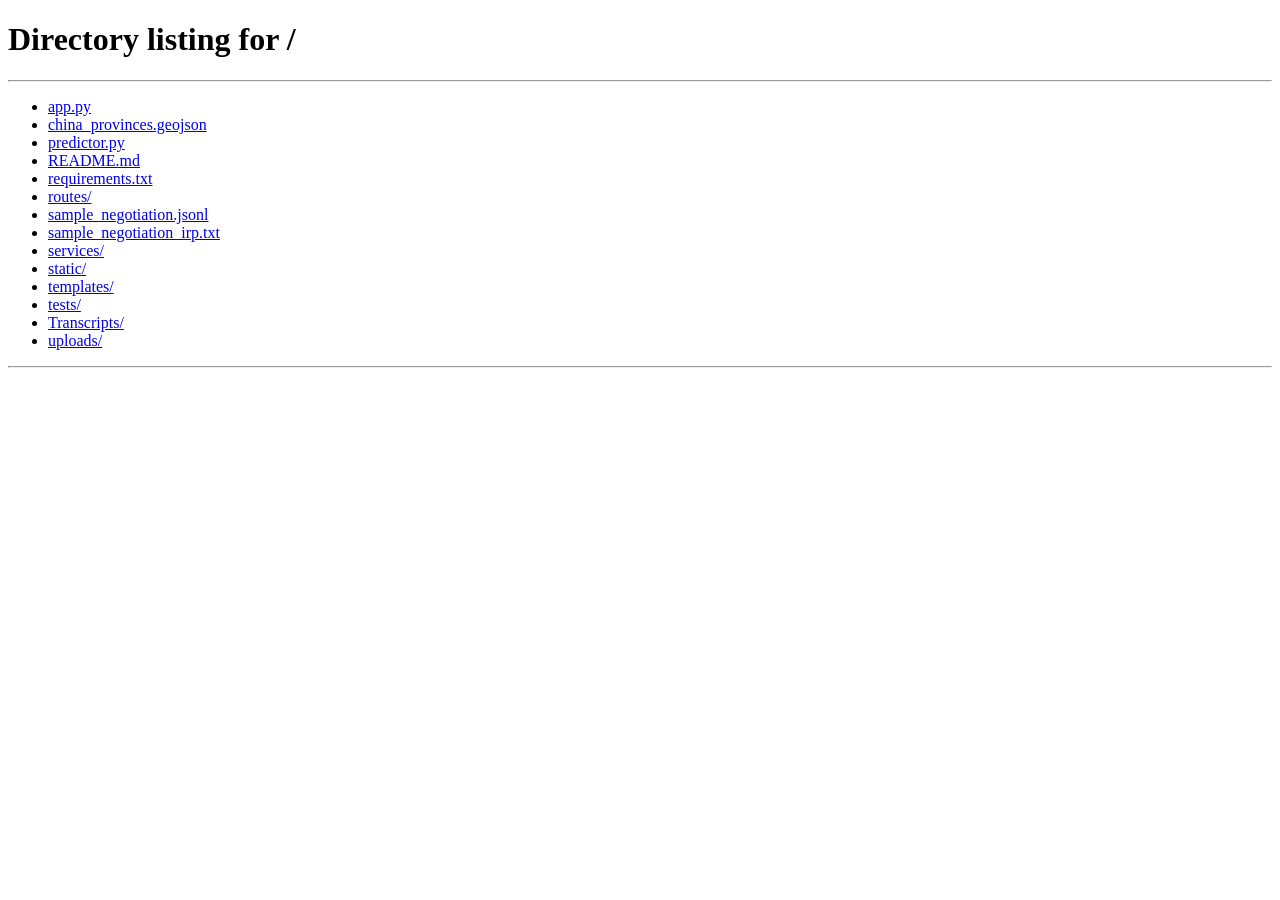
<file: templates/pre.html>
<!DOCTYPE html>
<html lang="en">
<head>
<meta charset="UTF-8"><meta name="viewport" content="width=device-width, initial-scale=1.0">
<title>NegotiationLens — Pre-Analysis</title>
<link href="https://fonts.googleapis.com/css2?family=Instrument+Serif:ital@0;1&family=Instrument+Sans:wght@400;500;600&family=JetBrains+Mono:wght@400;500&display=swap" rel="stylesheet">
<style>
:root{--bg:#07090f;--surface:#0c1018;--card:#0e1521;--border:#1a2333;--teal:#22d3a5;--accent:#4f91ff;--red:#f43f5e;--muted:#4b607a;--text:#e2e8f0;--text2:#94a3b8;--mono:'JetBrains Mono',monospace;--sans:'Instrument Sans',sans-serif;--serif:'Instrument Serif',serif;}
*{box-sizing:border-box;margin:0;padding:0}
html,body{height:100%;overflow:hidden;background:var(--bg);color:var(--text);font-family:var(--sans)}
body{display:flex;flex-direction:column}
nav{display:flex;align-items:center;padding:11px 24px;border-bottom:1px solid var(--border);gap:12px}
.logo{font-family:var(--serif);font-size:1.15rem}.logo span{color:var(--teal)}
.steps{display:flex;margin-left:auto}.step{padding:4px 14px;font-size:.6rem;font-family:var(--mono);color:var(--muted);border:1px solid var(--border);border-right:none;background:var(--surface)}
.step:first-child{border-radius:5px 0 0 5px}.step:last-child{border-right:1px solid var(--border);border-radius:0 5px 5px 0}.step.active{color:var(--teal);border-color:var(--teal)}.step.done{color:var(--accent)}
.btn-nav{padding:6px 18px;border-radius:6px;font-size:.78rem;font-weight:600;border:1px solid var(--teal);background:var(--teal);color:#07090f;cursor:pointer}

.body{flex:1;display:grid;grid-template-columns:1fr 1.65fr 1fr;gap:10px;padding:10px;overflow:hidden}
.col{background:var(--card);border:1px solid var(--border);border-radius:11px;display:flex;flex-direction:column;overflow:hidden;min-height:0}
.col-head{padding:10px 12px;border-bottom:1px solid var(--border);font-family:var(--mono);font-size:.58rem;letter-spacing:1px;color:var(--muted);text-transform:uppercase}
.col-body{padding:12px;overflow:auto;min-height:0}

.pref-table,.just-table{width:100%;border-collapse:collapse;font-size:.72rem}
.pref-table th,.pref-table td,.just-table th,.just-table td{padding:8px 6px;border-bottom:1px solid var(--border);text-align:left;vertical-align:top}
.pref-table th,.just-table th{font-family:var(--mono);font-size:.58rem;color:var(--muted);text-transform:uppercase}
.pref-table td:nth-child(2){color:#bfdbfe;font-family:var(--mono)}
.pref-table td:nth-child(3){color:#fecaca;font-family:var(--mono)}
.pref-slider{width:100%;accent-color:var(--teal)}
.pref-num{font-family:var(--mono);font-size:.65rem;color:var(--text2)}
.pref-actions{display:flex;gap:8px;margin-top:10px;align-items:center;flex-wrap:wrap}
.pref-note{font-size:.68rem;color:var(--muted);line-height:1.4}
.mini-btn{font-family:var(--mono);font-size:.62rem;border:1px solid var(--border);background:var(--surface);color:var(--text2);border-radius:5px;padding:5px 8px;cursor:pointer}
.mini-btn:hover{border-color:var(--teal);color:var(--teal)}
.just-edit{width:100%;min-height:72px;resize:vertical;border:1px solid var(--border);border-radius:7px;background:#09111d;color:var(--text);font-family:var(--sans);font-size:.72rem;line-height:1.45;padding:7px}
.just-edit:focus{outline:none;border-color:var(--teal);box-shadow:0 0 0 2px rgba(34,211,165,.12)}
.just-missing{color:var(--muted);font-style:italic;font-size:.7rem;margin-bottom:4px}

.page-title{font-family:var(--serif);font-size:1.55rem;margin:2px 0 4px}
.page-sub{font-size:.8rem;color:var(--text2);margin-bottom:8px}
#chartWrap{position:relative}
#pareto-chart{display:none;width:100%;height:460px;background:#0a1520;border:1px solid var(--border);border-radius:8px}
#pareto-ph{padding:40px;text-align:center;color:var(--muted);font-size:.78rem}
.chart-tip{position:absolute;pointer-events:none;background:#0b1220;border:1px solid #24364f;border-radius:6px;padding:6px 8px;font-size:11px;color:#dbeafe;max-width:320px;display:none;z-index:10}
@media (max-width: 1150px){
  html,body{height:auto;min-height:100%;overflow:auto}
  nav{flex-wrap:wrap}.steps{order:3;width:100%;overflow-x:auto}.btn-nav{margin-left:0}
  .body{grid-template-columns:1fr;overflow:visible;height:auto}
  .col{min-height:360px}.col-body{max-height:none}
  #pareto-chart{height:360px}
}
@media (max-width: 640px){
  .pref-table,.just-table{font-size:.68rem}.pref-table th,.pref-table td,.just-table th,.just-table td{padding:6px 4px}
  .page-title{font-size:1.25rem}
}
</style>
</head>
<body>
<nav>
  <div class="logo">Negotiation<span>Lens</span></div>
  <div class="steps"><div class="step done">01 Upload</div><div class="step active">02 Pre-Analysis</div><div class="step">03 Negotiate</div><div class="step">04 Summary</div></div>
  <button class="btn-nav" onclick="location.href='/negotiate'">Begin Negotiation →</button>
</nav>
<div class="body">
  <section class="col">
    <div class="col-head">Preferences (Editable)</div>
    <div class="col-body">
      <p style="font-size:.72rem;color:var(--text2);margin-bottom:10px">Submitted preferences are editable before analysis.</p>
      <table class="pref-table" id="pref-table"></table>
      <p style="font-size:.65rem;color:var(--muted);margin-top:8px;font-family:var(--mono)">Adjust sliders to add or change preferences; each disputant is normalized to 100.</p>
    </div>
  </section>

  <section class="col">
    <div class="col-head">Solution Space</div>
    <div class="col-body">
      <div class="page-title">KODIS Solution Space</div>
      <div class="page-sub" id="fname-sub">—</div>
      <div id="pareto-ph">Loading…</div>
      <div id="chartWrap">
        <div id="pareto-chart"></div>
        <div id="chart-tip" class="chart-tip"></div>
      </div>
    </div>
  </section>

  <section class="col">
    <div class="col-head">Justifications</div>
    <div class="col-body">
      <table class="just-table" id="just-table"></table>
    </div>
  </section>
</div>
<script>
const DEFAULT_ISSUES = [
  {key:'refund', label:'Refund'},
  {key:'buyer_review', label:'Buyer Review Removed'},
  {key:'seller_review', label:'Seller Review Removed'},
  {key:'seller_apology', label:'Seller Apologizes'},
  {key:'buyer_apology', label:'Buyer Apologizes'},
];
let D=null, BW={}, SW={}, JUST={}, ISSUES=[], ROLE_NAMES={role1:'Disputant 1',role2:'Disputant 2'};

function issueKey(issue){return issue.key;}
function issueLabel(issue){return issue.label || issue.key;}
function hasPreferenceValues(){
  const keys = ISSUES.map(issueKey);
  const bTotal = keys.reduce((sum,k)=>sum+Number(BW[k]||0),0);
  const sTotal = keys.reduce((sum,k)=>sum+Number(SW[k]||0),0);
  return bTotal > 0 && sTotal > 0;
}
function normalizedSide(weights){
  const keys = ISSUES.map(issueKey);
  const total = keys.reduce((sum,k)=>sum+Number(weights[k]||0),0);
  const out = {};
  keys.forEach(k=>out[k]=total>0 ? Math.round((Number(weights[k]||0)/total)*1000)/10 : 0);
  return out;
}
function setSideValue(side, key, raw){
  const obj = side === 'buyer' ? BW : SW;
  obj[key] = Math.max(0, Math.min(100, Number(raw||0)));
  buildPrefTable();
  refreshSolutionSpace();
}
function buildPrefTable(){
  const el=document.getElementById('pref-table');
  const bNorm = normalizedSide(BW), sNorm = normalizedSide(SW);
  el.innerHTML = `<tr><th>Issue</th><th>${esc(ROLE_NAMES.role1 || 'Disputant 1')} pref.</th><th>${esc(ROLE_NAMES.role2 || 'Disputant 2')} pref.</th></tr>` + ISSUES.map(iss=>{
    const k=issueKey(iss);
    return `<tr><td>${esc(issueLabel(iss))}</td>
      <td><input class="pref-slider" type="range" min="0" max="100" step="1" value="${Number(BW[k]||0)}" oninput="setSideValue('buyer','${escAttr(k)}',this.value)"><div class="pref-num">${bNorm[k] || 0}% normalized</div></td>
      <td><input class="pref-slider" type="range" min="0" max="100" step="1" value="${Number(SW[k]||0)}" oninput="setSideValue('seller','${escAttr(k)}',this.value)"><div class="pref-num">${sNorm[k] || 0}% normalized</div></td></tr>`;
  }).join('') + `<tr><td colspan="3"><div class="pref-actions"><button class="mini-btn" onclick="evenPreferences()">Set even preferences</button><span class="pref-note">Preferences are normalized to 100 for each disputant. If preferences are unknown, leave sliders at zero and Pareto figures stay hidden.</span></div></td></tr>`;
}
function evenPreferences(){
  const v = ISSUES.length ? Math.round(100/ISSUES.length) : 0;
  ISSUES.forEach(iss=>{ BW[issueKey(iss)] = v; SW[issueKey(iss)] = v; });
  buildPrefTable(); refreshSolutionSpace();
}
function justValue(issueKey, side){
  const j = JUST[issueKey] || {};
  return side === 'buyer' ? (j.buyer || j.role1 || '') : (j.seller || j.role2 || '');
}
function setJustification(issueKey, side, value){
  if(!JUST[issueKey]) JUST[issueKey] = {};
  JUST[issueKey][side === 'buyer' ? 'buyer' : 'seller'] = value;
  D.pre_justifications = JUST;
  sessionStorage.setItem('nd', JSON.stringify(D));
}
function justEditor(issueKey, side){
  const val = justValue(issueKey, side);
  const missing = val ? '' : '<div class="just-missing">Not provided</div>';
  return `${missing}<textarea class="just-edit" placeholder="Add justification…" oninput="setJustification('${escAttr(issueKey)}','${side}',this.value)">${esc(val)}</textarea>`;
}
function buildJustTable(){
  const el=document.getElementById('just-table');
  el.innerHTML = `<tr><th>Issue</th><th>${esc(ROLE_NAMES.role1 || 'Disputant 1')} justification</th><th>${esc(ROLE_NAMES.role2 || 'Disputant 2')} justification</th></tr>` + ISSUES.map(iss=>{
    const k = issueKey(iss);
    return `<tr><td>${esc(issueLabel(iss))}</td><td>${justEditor(k,'buyer')}</td><td>${justEditor(k,'seller')}</td></tr>`;
  }).join('');
}
function dealLabel(o){
  if (o.deal_label) return o.deal_label;
  return `Refund ${o.refund_label || '—'}; Buyer review removed ${o.buyer_review?'Yes':'No'}; Seller review removed ${o.seller_review?'Yes':'No'}; Seller apology ${o.seller_apology?'Yes':'No'}; Buyer apology ${o.buyer_apology?'Yes':'No'}`;
}
function renderSolutionSpace(outcomes, pareto){
  const host=document.getElementById('pareto-chart');
  const ph=document.getElementById('pareto-ph');
  const tip=document.getElementById('chart-tip');
  if(!host) return;
  if(!outcomes?.length){
    host.style.display='none';
    ph.style.display='block';
    ph.innerHTML='Preference weights are unknown. Add preferences with the sliders to generate the Pareto figure.';
    return;
  }
  const w=host.clientWidth||860,h=host.clientHeight||460,m={l:54,r:20,t:22,b:40};
  const x=v=>m.l+(v/100)*(w-m.l-m.r), y=v=>h-m.b-(v/100)*(h-m.t-m.b);

  const dots=outcomes.map((o,i)=>{
    const deal=dealLabel(o);
    const title = `${deal} | ${ROLE_NAMES.role1 || 'Disputant 1'} utility ${o.buyer_util}, ${ROLE_NAMES.role2 || 'Disputant 2'} utility ${o.seller_util}`;
    return `<circle class="deal-dot" data-i="${i}" data-deal="${escAttr(deal)}" data-bu="${o.buyer_util}" data-su="${o.seller_util}" cx="${x(o.buyer_util)}" cy="${y(o.seller_util)}" r="3.8" fill="#28466a" opacity="0.72" stroke="transparent" stroke-width="10"><title>${esc(title)}</title></circle>`;
  }).join('');

  const px=[...(pareto||[])].sort((a,b)=>a.buyer_util-b.buyer_util);
  const path=px.map((p,i)=>`${i?'L':'M'} ${x(p.buyer_util).toFixed(1)} ${y(p.seller_util).toFixed(1)}`).join(' ');
  const paretoPts=px.map(p=>`<circle cx="${x(p.buyer_util)}" cy="${y(p.seller_util)}" r="4" fill="#22d3a5"/>`).join('');
  const reservationPath=`M ${x(0)} ${y(100)} L ${x(100)} ${y(0)}`;
  host.innerHTML=`<svg viewBox="0 0 ${w} ${h}" width="100%" height="100%">
    <line x1="${m.l}" y1="${h-m.b}" x2="${w-m.r}" y2="${h-m.b}" stroke="#4b607a"/>
    <line x1="${m.l}" y1="${m.t}" x2="${m.l}" y2="${h-m.b}" stroke="#4b607a"/>
    ${dots}<path d="${reservationPath}" fill="none" stroke="#f59e0b" stroke-dasharray="5 4"/>
    ${path?`<path d="${path}" fill="none" stroke="#22d3a5" stroke-width="2.4"/>`:''}${paretoPts}
    <text x="${(m.l + w - m.r)/2 - 82}" y="${h-10}" fill="#94a3b8" font-size="11" font-family="var(--mono)">${esc(ROLE_NAMES.role1 || 'Disputant 1')} utility →</text>
    <text x="16" y="${m.t + 8}" fill="#94a3b8" font-size="11" font-family="var(--mono)">${esc(ROLE_NAMES.role2 || 'Disputant 2')}</text>
    <text x="16" y="${m.t + 22}" fill="#94a3b8" font-size="11" font-family="var(--mono)">utility ↑</text>
    <text x="${w-220}" y="18" fill="#22d3a5" font-size="12" font-family="var(--mono)">Pareto Frontier</text>
  </svg>`;
  ph.style.display='none'; host.style.display='block';

  const wrap = document.getElementById('chartWrap');
  host.querySelectorAll('circle[data-i]').forEach(c=>{
    c.addEventListener('pointerenter', ()=>{ c.setAttribute('r','6.8'); c.setAttribute('opacity','0.95'); });
    c.addEventListener('pointermove', ev=>{
      if (!tip || !wrap) return;
      const rect = wrap.getBoundingClientRect();
      tip.style.display='block';
      tip.style.left=`${ev.clientX - rect.left + 12}px`;
      tip.style.top=`${ev.clientY - rect.top + 12}px`;
      tip.innerHTML=`<div><b>Deal</b>: ${esc(c.dataset.deal)}</div><div>${esc(ROLE_NAMES.role1 || 'Disputant 1')} utility: <b>${c.dataset.bu}</b> · ${esc(ROLE_NAMES.role2 || 'Disputant 2')} utility: <b>${c.dataset.su}</b></div>`;
    });
    c.addEventListener('pointerleave', ()=> { c.setAttribute('r','3.8'); c.setAttribute('opacity','0.72'); if (tip) tip.style.display='none'; });
  });
}
let refreshTimer=null;
function refreshSolutionSpace(){
  clearTimeout(refreshTimer);
  refreshTimer=setTimeout(async()=>{
    if(!hasPreferenceValues()){
      D.preferences_complete=false; D.outcomes=[]; D.pareto=[]; D.pareto_img=''; D.buyer_weights=BW; D.seller_weights=SW;
      sessionStorage.setItem('nd', JSON.stringify(D));
      renderSolutionSpace([], []);
      return;
    }
    const res=await fetch('/api/update_weights',{method:'POST',headers:{'Content-Type':'application/json'},body:JSON.stringify({buyer_weights:BW,seller_weights:SW,issues:ISSUES})});
    const data=await res.json();
    BW=data.buyer_weights||BW; SW=data.seller_weights||SW;
    D.buyer_weights=BW; D.seller_weights=SW; D.outcomes=data.outcomes||[]; D.pareto=data.pareto||[]; D.pareto_img=data.pareto_img||''; D.preferences_complete=!!data.preferences_complete;
    sessionStorage.setItem('nd', JSON.stringify(D));
    buildPrefTable();
    renderSolutionSpace(D.outcomes, D.pareto);
  },160);
}
(function init(){
  const raw=sessionStorage.getItem('nd');
  if(!raw){ location.href='/'; return; }
  D=JSON.parse(raw);
  ISSUES=Array.isArray(D.issues)&&D.issues.length ? D.issues : DEFAULT_ISSUES;
  ROLE_NAMES=D.role_names || {role1:'Disputant 1', role2:'Disputant 2'};
  BW={...(D.buyer_weights||{})};
  SW={...(D.seller_weights||{})};
  JUST=D.pre_justifications||{};
  document.getElementById('fname-sub').textContent=`File: ${D.filename}  |  ${D.turns.length} turns`;
  buildPrefTable();
  buildJustTable();
  renderSolutionSpace(D.outcomes, D.pareto);
})();
function esc(s){return String(s ?? '').replace(/&/g,'&amp;').replace(/</g,'&lt;').replace(/>/g,'&gt;');}
function escAttr(s){return esc(s).replace(/"/g,'&quot;');}
</script>
</body>
</html>
</file>
